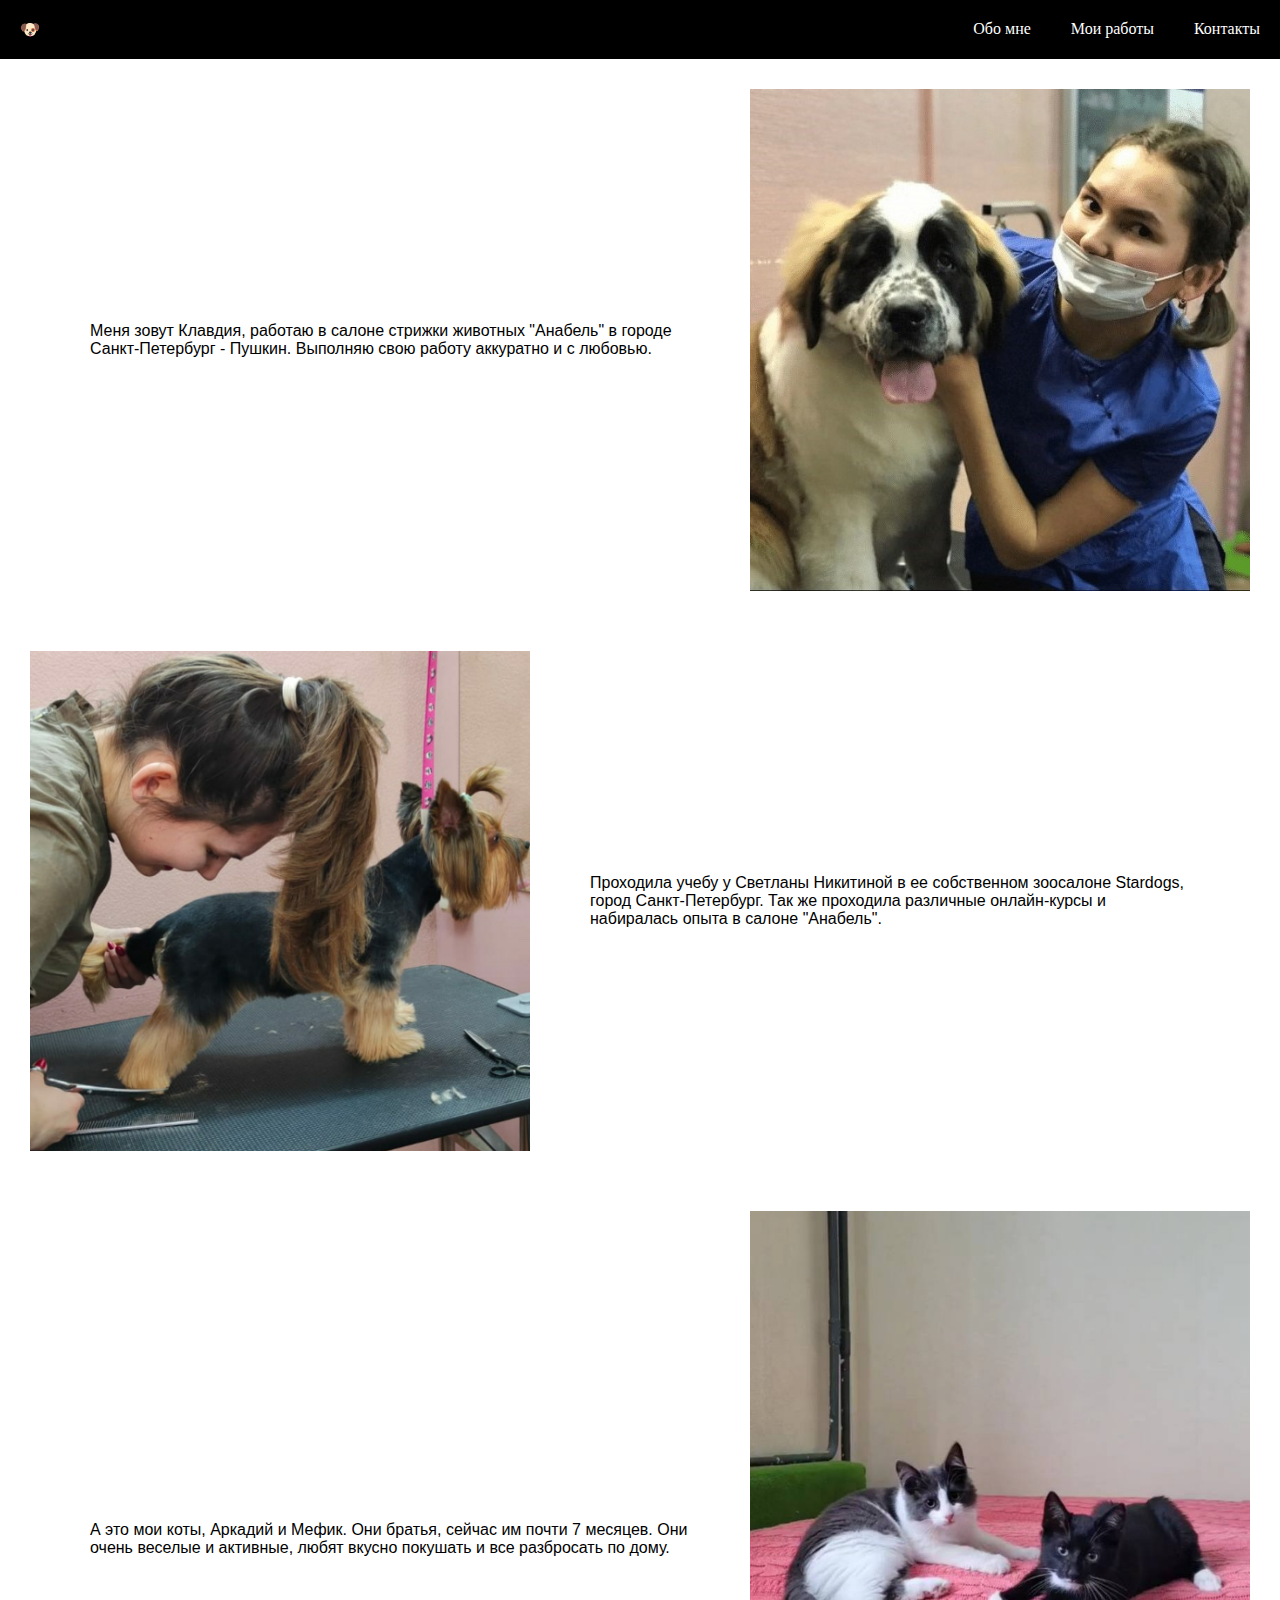
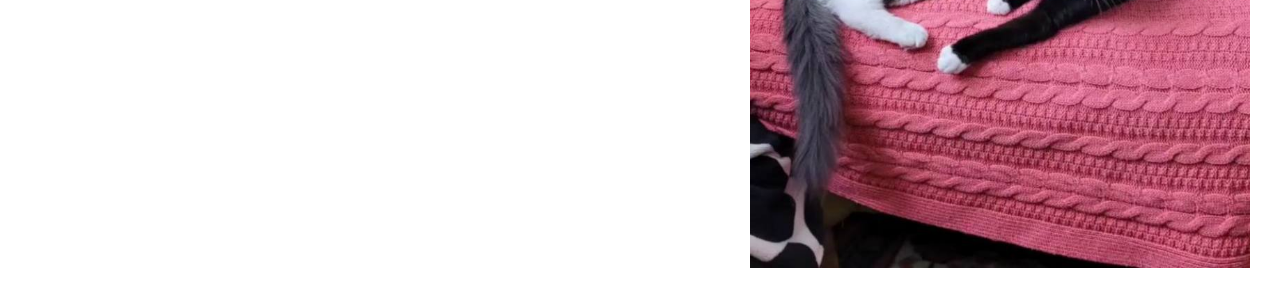
<file: aboutme.html>
<!DOCTYPE html>
<html lang="ru">
<head>
    <meta charset="UTF-8">
    <meta http-equiv="X-UA-Compatible" content="IE=edge">
    <meta name="viewport" content="width=device-width, initial-scale=1.0">
    <title>Обо мне</title>
    <link rel="stylesheet" href="styles.css">
    <link rel="preconnect" href="https://fonts.googleapis.com">
</head>
<body>
    <nav>
        <a class="item box" href="index.html">🐶</a>
        <a class="item" href="aboutme.html">Обо мне</a>
        <a class="item" href="myworks.html" target="_blank">Мои работы</a>
        <a class="item" href="contacts.html" target="_blank">Контакты</a>
    </nav>
    <div class="aboutme">
        <p class="text">Меня зовут Клавдия, работаю в салоне стрижки животных "Анабель" в городе Санкт-Петербург - Пушкин. Выполняю свою работу аккуратно и с любовью.</p>
        <img src="aboutme.jpg" alt="Обо мне" width="500px">
    </div>
    <div class="aboutme">
        <img src="study.jpg" alt="Стригу йорка" width="500px">
        <p class="text">Проходила учебу у Светланы Никитиной в ее собственном зоосалоне Stardogs, город Санкт-Петербург. Так же проходила различные онлайн-курсы и набиралась опыта в салоне "Анабель".  </p>
    </div>
    <div class="aboutme">
        <p class="text">А это мои коты, Аркадий и Мефик. Они братья, сейчас им почти 7 месяцев. Они очень веселые и активные, любят вкусно покушать и все разбросать по дому.</p>
        <img src="cats.jpg" alt="Мои коты" width="500px">
    </div>
</body>
</html>
</file>
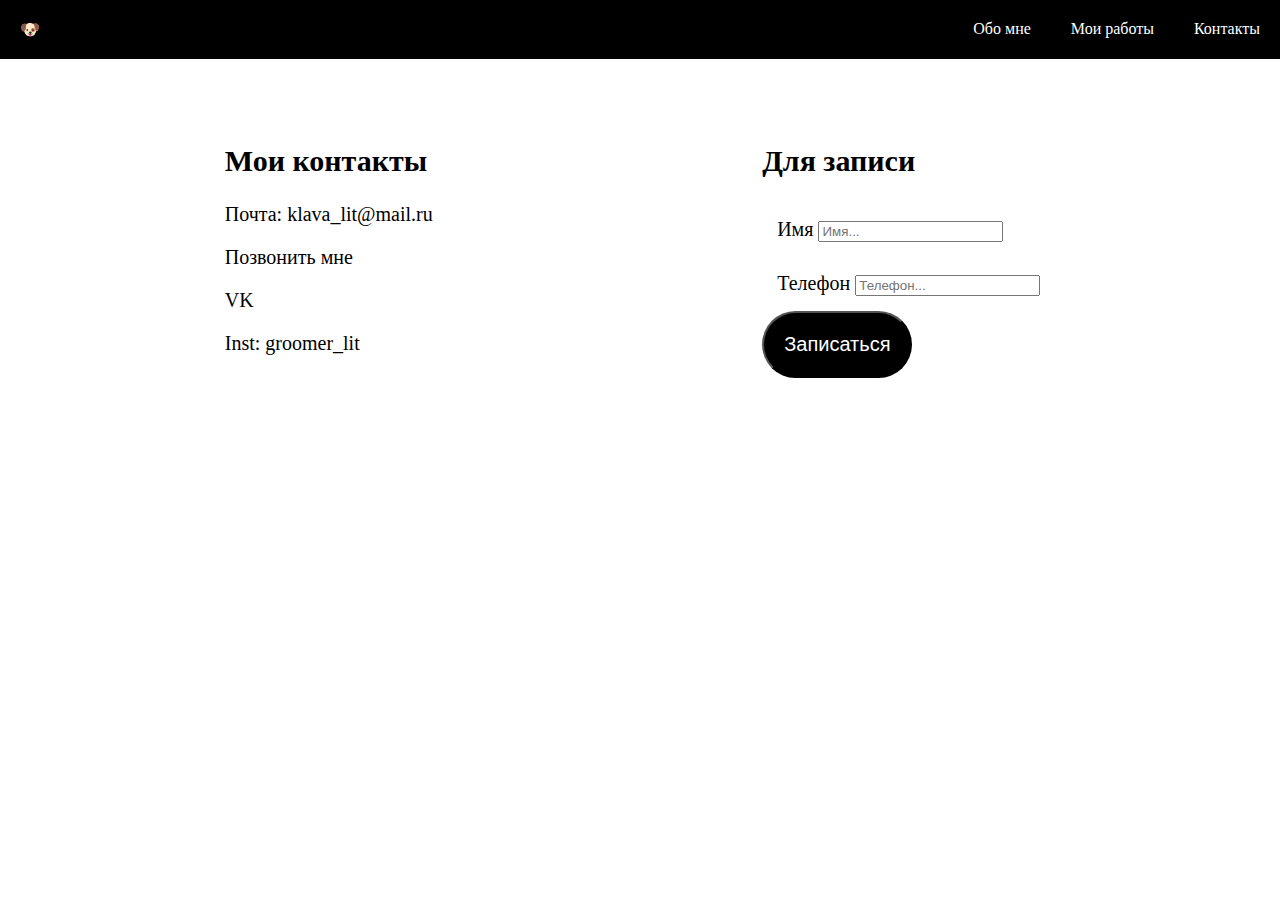
<file: contacts.html>
<!DOCTYPE html>
<html lang="ru">
<head>
    <meta charset="UTF-8">
    <meta http-equiv="X-UA-Compatible" content="IE=edge">
    <meta name="viewport" content="width=device-width, initial-scale=1.0">
    <title>Контакты</title>
    <link rel="stylesheet" href="styles.css">
    <link rel="preconnect" href="https://fonts.googleapis.com">
</head>
<body>
    <nav>
        <a class="item box" href="index.html">🐶</a>
        <a class="item" href="aboutme.html" target="_blank">Обо мне</a>
        <a class="item" href="myworks.html" target="_blank">Мои работы</a>
        <a class="item" href="contacts.html">Контакты</a>
    </nav>
    <div class="information">
    <div class="contacts">
        <h2>Мои контакты</h2>
        <p>Почта: <a class="line" href="klava_lit@mail.ru" target="_blank">klava_lit@mail.ru</a></p> 
        <p><a class="line" href="tel:+79220086439">Позвонить мне</a></p> 
        <p><a class="line" href="https://vk.com/klava_lit" target="_blank">VK</a></p>
        <p>Inst: <a class="line" href="#"></a>groomer_lit</p>     
    </div>
    <div class="contacts">
        <h2>Для записи</h2>
    <form>
        <div class="form">
            <label>Имя</label>
            <input type="text" placeholder="Имя...">
        </div>
        <div class="form">
            <label>Телефон</label>
            <input type="text" placeholder="Телефон...">
        </div>
    </form>
    <a href="thank.html"><button class="btn">Записаться</button></a>
    </div>
</div>
</body>
</html>
</file>
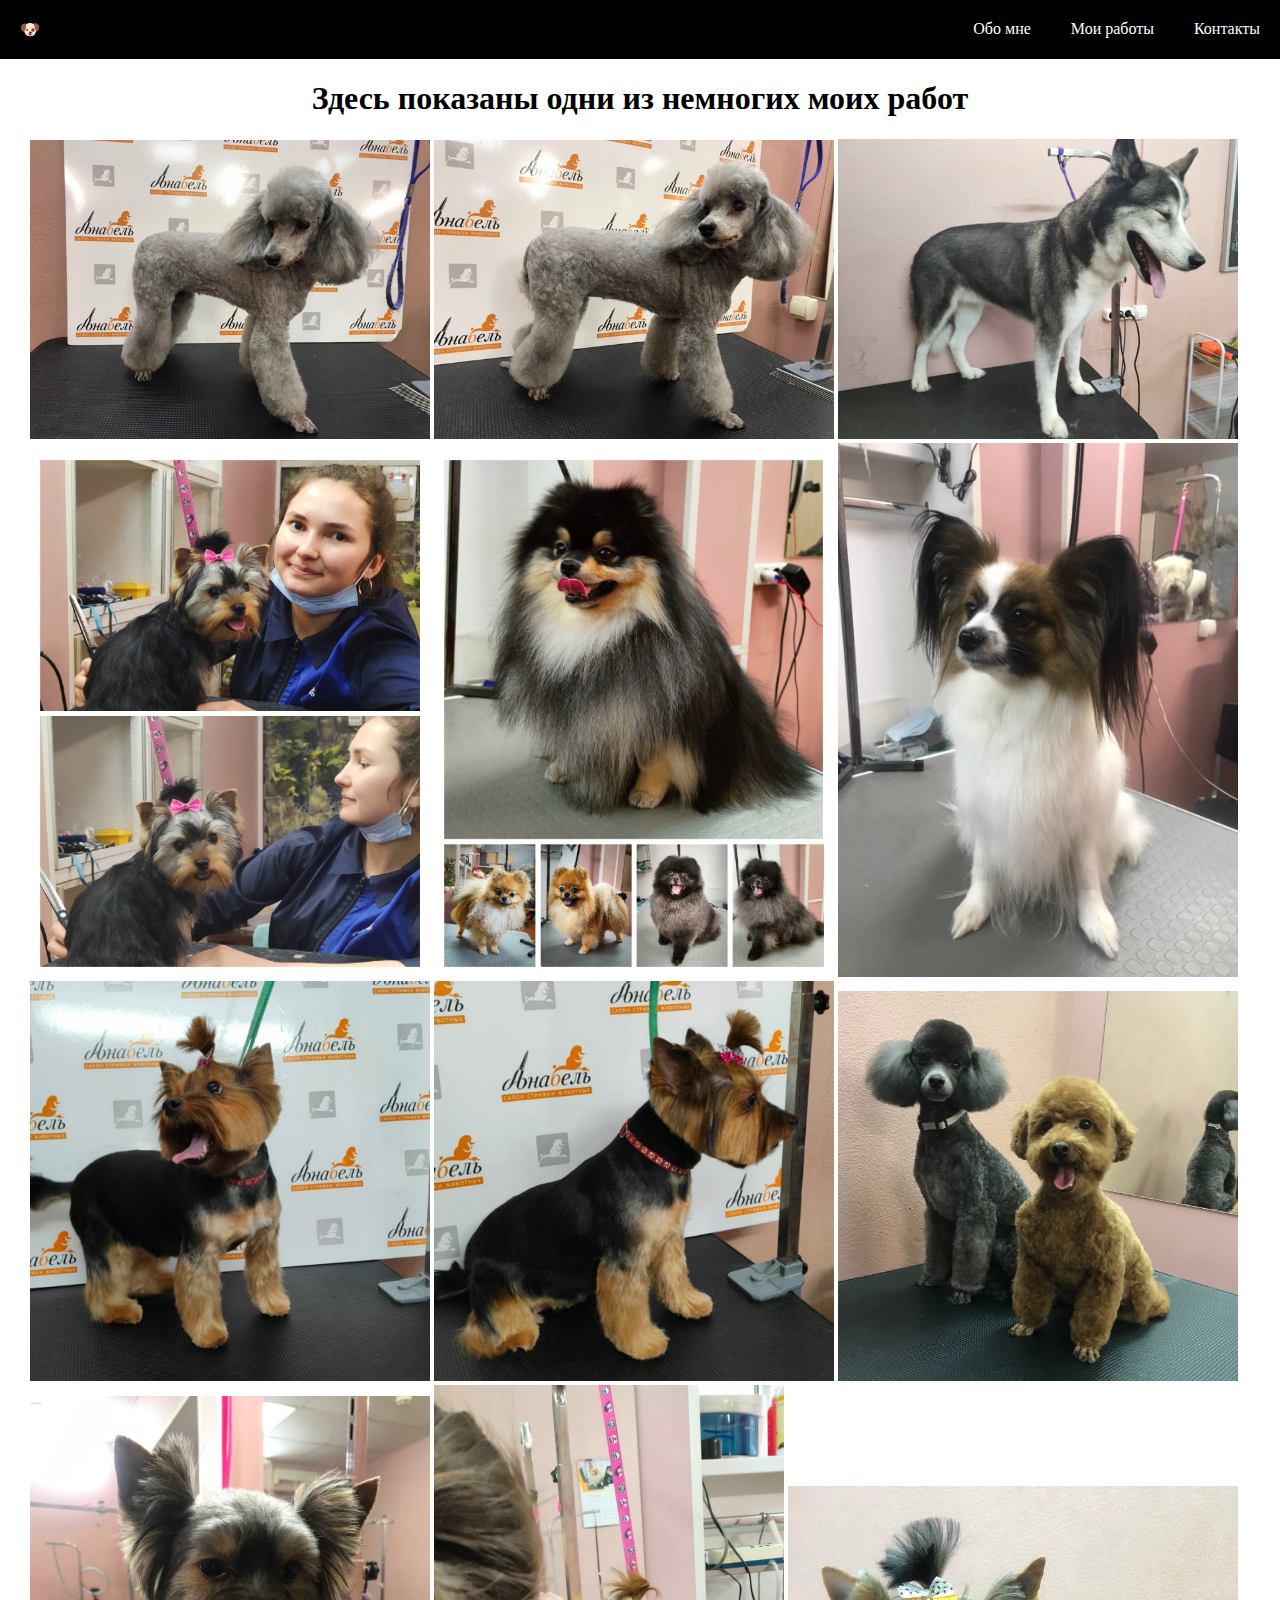
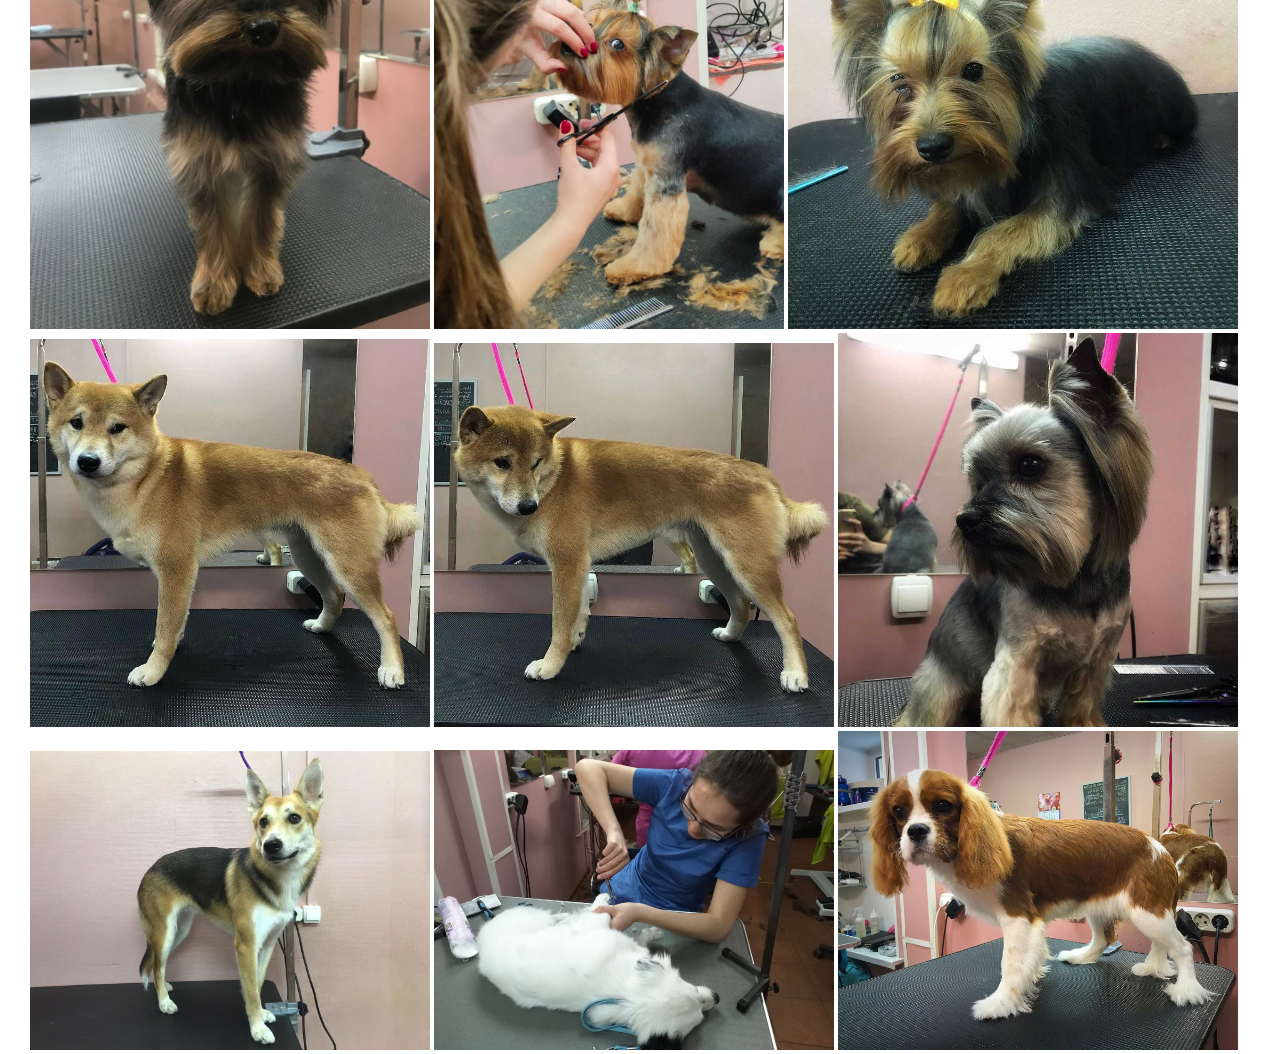
<file: myworks.html>
<!DOCTYPE html>
<html lang="ru">
<head>
    <meta charset="UTF-8">
    <meta http-equiv="X-UA-Compatible" content="IE=edge">
    <meta name="viewport" content="width=device-width, initial-scale=1.0">
    <title>Мои работы</title>
    <link rel="stylesheet" href="styles.css">
    <link rel="preconnect" href="https://fonts.googleapis.com">
</head>
<body class="body">
    <nav>
        <a class="item box" href="index.html">🐶</a>
        <a class="item" href="aboutme.html" target="_blank">Обо мне</a>
        <a class="item" href="myworks.html">Мои работы</a>
        <a class="item" href="contacts.html" target="_blank">Контакты</a>
    </nav>
    <h1>Здесь показаны одни из немногих моих работ</h1>
    <img class="img image" src="foto1.jpg" alt="Пудель" width="400px">
    <img class="image" src="foto2.jpg" alt="Пудель2" width="400px">
    <img class="image" src="foto3.jpg" alt="Хаски" width="400px">
    <img class="img image" src="foto4.jpg" alt="я и йорк" width="400px">
    <img class="image" src="foto5.jpg" alt="Шпицы" width="400px">
    <img class="image" src="foto6.jpg" alt="Папильон" width="400px">
    <img class="img image" src="foto7.jpg" alt="Йорк" width="400px">
    <img class="image" src="foto8.jpg" alt="Йорк2" width="400px">
    <img class="image" src="foto9.jpg" alt="2 пуделя" width="400px">
    <img class="img image" src="foto10.jpg" alt="Йорк щенок" width="400px">
    <img class="image" src="foto12.jpg" alt="Стрижка йорка" width="350px">
    <img class="image" src="foto14.jpg" alt="Йорк щенок 2" width="450px">
    <img class="img image" src="foto15.jpg" alt="Сиба1" width="400px">
    <img class="image" src="foto17.jpg" alt="Сиба2" width="400px">
    <img class="image" src="foto18.jpg" alt="Йорк" width="400px">
    <img class="img image" src="foto13.jpg" alt="Дворняга" width="400px">
    <img class="image" src="foto16.jpg" alt="Стригу лапы" width="400px">
    <img class="image" src="foto11.jpg" alt="Кинг-чарльз" width="400px">
</body>
</html>
</file>
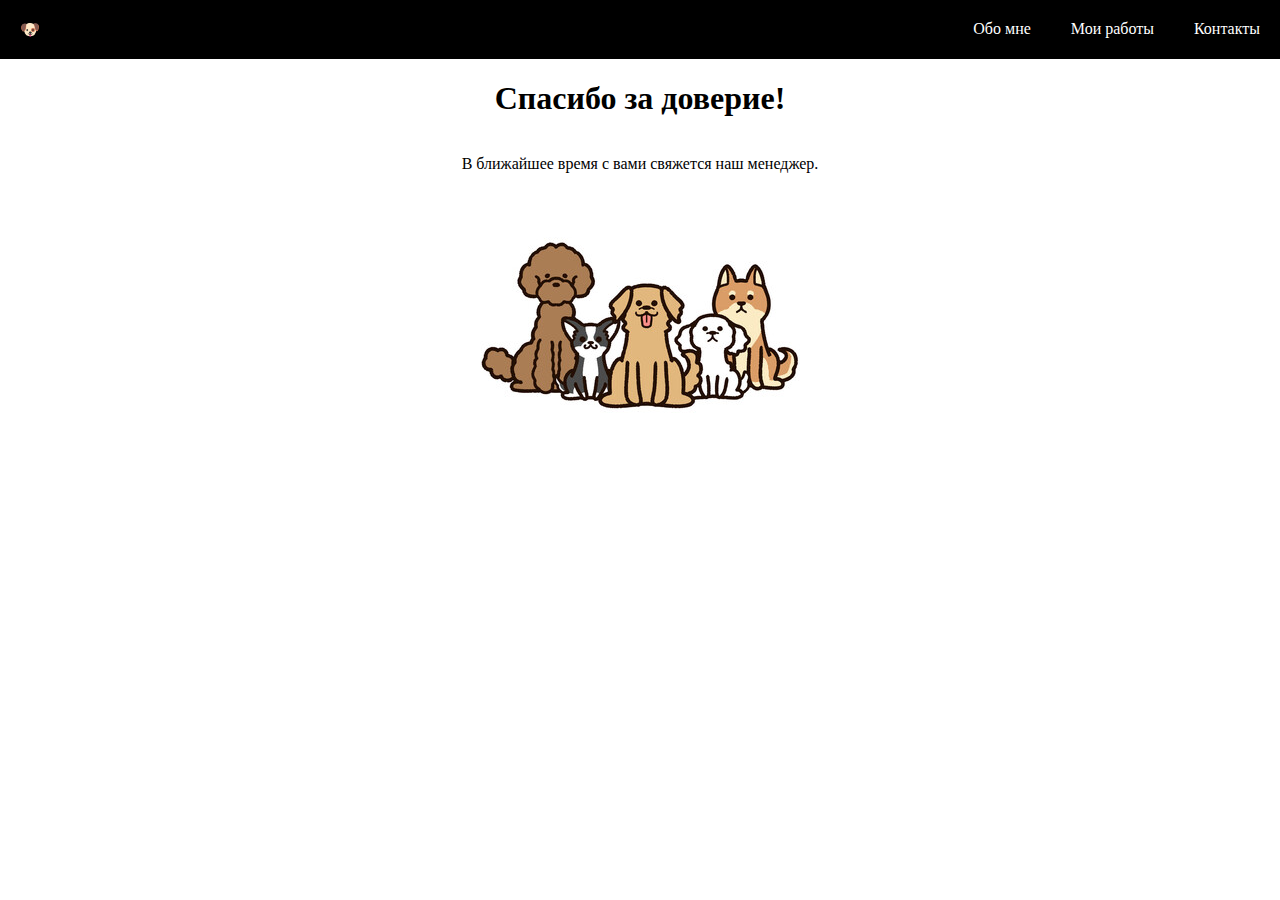
<file: thank.html>
<!DOCTYPE html>
<html lang="ru">
<head>
    <meta charset="UTF-8">
    <meta http-equiv="X-UA-Compatible" content="IE=edge">
    <meta name="viewport" content="width=device-width, initial-scale=1.0">
    <title>Слова благодарнорсти</title>
    <link rel="stylesheet" href="styles.css">
    <link rel="preconnect" href="https://fonts.googleapis.com">
</head>
<body>
    <nav>
        <a class="item box" href="index.html">🐶</a>
        <a class="item" href="aboutme.html" target="_blank">Обо мне</a>
        <a class="item" href="myworks.html" target="_blank">Мои работы</a>
        <a class="item" href="contacts.html" target="_blank">Контакты</a>
    </nav>
        <h1>Спасибо за доверие!</h1>
        <div class="thanks">
            <p>В ближайшее время с вами свяжется наш менеджер.</p>
            <img src="contacts.jpg" alt="Собачки">
        </div>
</body>
</html>
</file>
<file: styles.css>
#myvideo {
    width: 100%;
}

body {
    margin: 0;
}

nav {
    display: flex;
    justify-content: flex-end;
    background-color: black;
}

.item {
    padding: 20px;
    text-decoration: none;
    color: white;
}

.box {
    margin-right: auto;
}

.item:hover {
    color:deepskyblue;
}

.aboutme {
    display: flex;
    padding: 30px;
}

.text {
    align-self: center;
    padding: 60px;
    font-family: 'IBM Plex Sans', sans-serif;
}

h1 {
    text-align: center;
}

.img {
    margin-left: 30px;
}

.btn {
    background-color: black;
    color: white;
    padding: 20px;
    font-size: 20px;
    border-radius: 50px;
}

.btn:hover {
    background-color: deepskyblue;
    color: black;
    border: none;
}

.information {
    display: flex;
    justify-content: space-around;
    padding: 60px;
}

.contacts {
    font-size: 20px;
}

.line {
    color:black;
    text-decoration: none;
}

.line:hover {
    color:deepskyblue;
}

.form {
    padding: 15px;
}

.thanks {
    display: flex;
    flex-direction: column;
    align-items: center;
}

@media all and (max-width:800px) {
    body {
        background-color:burlywood;
    }

    .aboutme {
        display: flex;
        flex-direction: column;
    }

    .text {
        align-self: flex-start;
        padding: 0px;
        font-family: 'IBM Plex Sans', sans-serif;
    }

    img {
        width: 60%;
        
    }

    .img {
        margin-left: 0px;
    }

    .image {
        width: 60%;
        margin-left: 20px;
    }
}

@media all and (max-width:500px) {
    body {
        background-color:blanchedalmond;
    }

    img {
        width: 50%;
        
    }

    .image {
        margin-left: 30px;
    }

    .information {
        display: flex;
        flex-direction: column;
        padding: 30px;
    }
}
</file>
